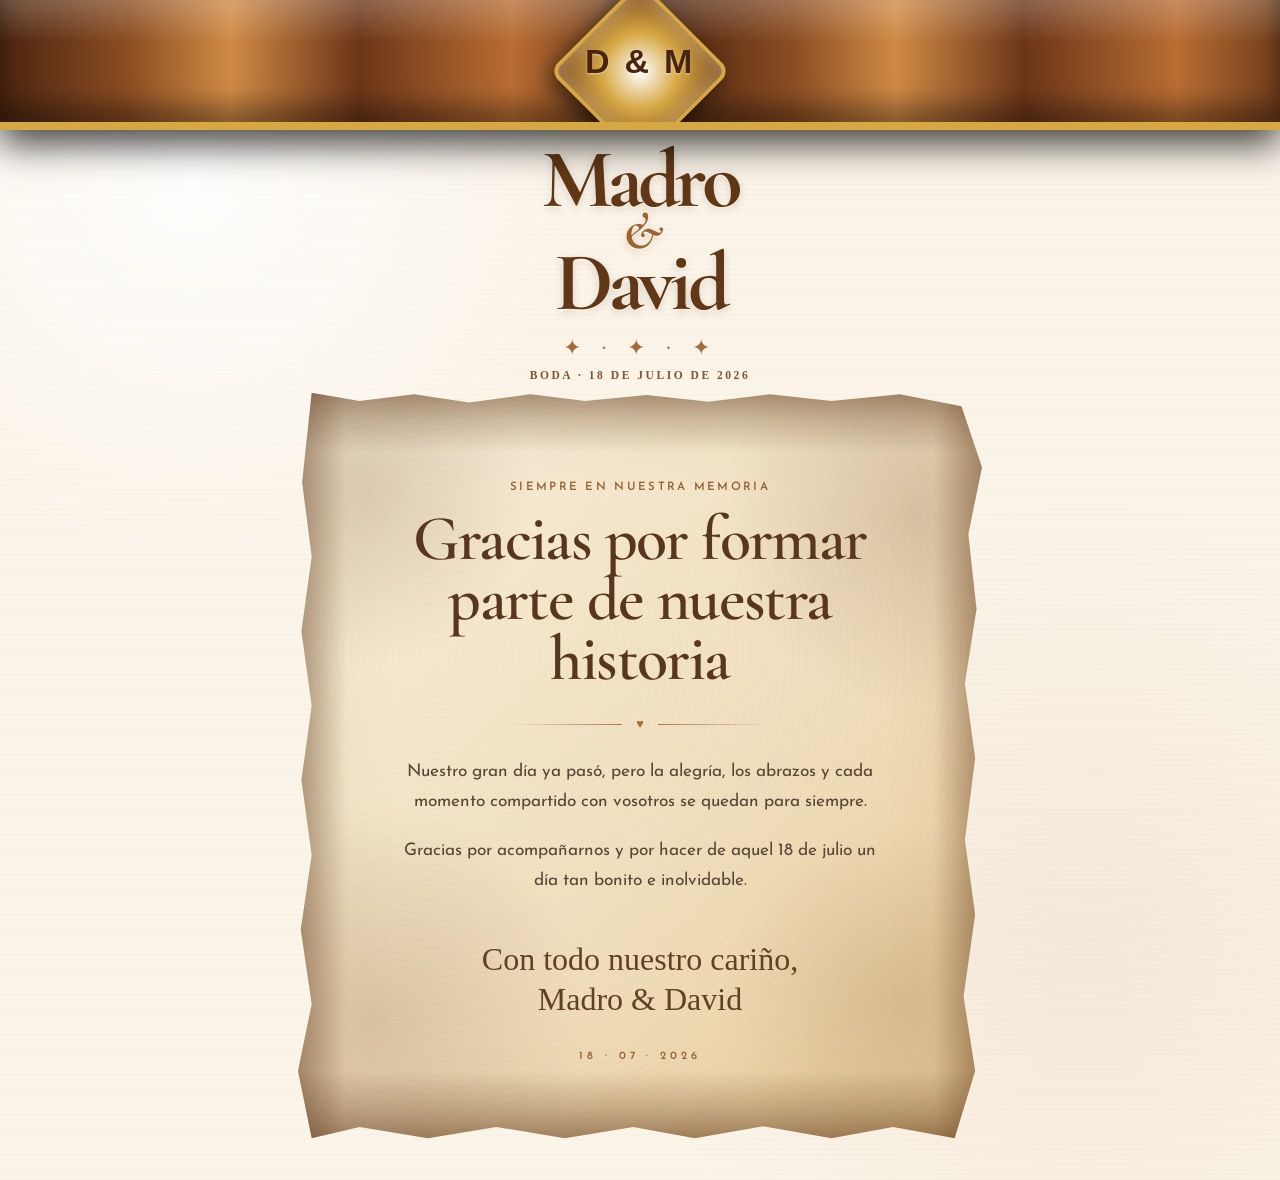
<file: index.html>
<!doctype html>
<html lang="es">
<head>
  <meta charset="utf-8">
  <meta name="viewport" content="width=device-width, initial-scale=1, viewport-fit=cover">
  <meta name="theme-color" content="#ead7b9">
  <meta name="description" content="Un recuerdo de la boda de Madro y David, celebrada el 18 de julio de 2026.">
  <title>Madro &amp; David · Nuestro día</title>
  <link rel="preconnect" href="https://fonts.googleapis.com">
  <link rel="preconnect" href="https://fonts.gstatic.com" crossorigin>
  <link href="https://fonts.googleapis.com/css2?family=Cormorant+Garamond:ital,wght@0,500;0,600;0,700;1,500&amp;family=Josefin+Sans:wght@300;400;500;600&amp;display=swap" rel="stylesheet">
  <link rel="stylesheet" href="static/css/header-support.css">
  <link rel="stylesheet" href="static/css/form-pergamino.css">
  <link rel="stylesheet" href="static/css/wedding-copy.css">
  <link rel="stylesheet" href="static/css/memorial.css">
</head>
<body class="index-page">
  <header class="top-support" aria-hidden="true"></header>
  <main class="pergamino">
    <header class="wedding-hero">
      <p class="wedding-hero__kicker">El recuerdo de nuestro día</p>
      <h1 class="wedding-hero__names"><span>Madro</span><span class="wedding-hero__amp">&amp;</span><span>David</span></h1>
      <div class="wedding-hero__divider" aria-hidden="true">✦ · ✦ · ✦</div>
      <p class="wedding-hero__date">Boda · 18 de julio de 2026</p>
    </header>
    <section class="pergamino__papel recuerdo" aria-labelledby="gracias">
      <span class="eyebrow">Siempre en nuestra memoria</span>
      <h2 id="gracias">Gracias por formar parte de nuestra historia</h2>
      <div class="ornamento" aria-hidden="true"><span></span>♥<span></span></div>
      <p class="recuerdo__texto">Nuestro gran día ya pasó, pero la alegría, los abrazos y cada momento compartido con vosotros se quedan para siempre.</p>
      <p class="recuerdo__texto">Gracias por acompañarnos y por hacer de aquel 18 de julio un día tan bonito e inolvidable.</p>
      <p class="firma">Con todo nuestro cariño,<br>Madro &amp; David</p>
      <p class="recuerdo__fecha">18 · 07 · 2026</p>
    </section>
  </main>
</body>
</html>
</file>
<file: static/css/header-support.css>
:root{--support-height:clamp(70px,12vw,130px);--gold:#d6a844}.top-support{position:fixed;z-index:10;top:0;left:0;width:100%;height:var(--support-height);overflow:hidden;pointer-events:none;background:linear-gradient(to bottom,rgba(255,255,255,.22),transparent 35%),repeating-linear-gradient(90deg,#4b240f 0,#8b4d22 10%,#d08a45 18%,#6b3518 28%,#b96d32 40%,#4a2410 52%);border-bottom:clamp(4px,.7vw,8px) solid var(--gold);box-shadow:0 14px 35px rgba(0,0,0,.75),inset 0 -18px 22px rgba(0,0,0,.35)}.top-support:before{content:"";position:absolute;top:50%;left:50%;width:clamp(70px,10vw,120px);height:clamp(70px,10vw,120px);transform:translate(-50%,-42%) rotate(45deg);border:4px solid var(--gold);border-radius:12px;background:radial-gradient(circle,#fff 0%,#d6a844 45%,#7a451d 100%);box-shadow:0 8px 20px rgba(0,0,0,.55),inset 0 0 18px rgba(255,255,255,.35)}.top-support:after{content:"D & M";position:absolute;top:50%;left:50%;transform:translate(-50%,-50%);color:#4a2410;font-family:Arial,Helvetica,sans-serif;font-size:clamp(18px,3vw,34px);font-weight:900;letter-spacing:.08em;text-shadow:0 1px 2px rgba(255,255,255,.5)}.pergamino{padding-top:calc(var(--support-height) + 42px)}
</file>
<file: static/css/form-pergamino.css>
.pergamino{margin:0 auto;max-width:720px;padding:70px 18px 42px;width:94vw}.pergamino__papel{background:radial-gradient(ellipse at 10% 13%,rgba(119,71,28,.2),transparent 19%),radial-gradient(ellipse at 90% 16%,rgba(106,62,25,.18),transparent 22%),radial-gradient(ellipse at 12% 84%,rgba(124,75,29,.2),transparent 24%),radial-gradient(ellipse at 88% 82%,rgba(111,67,27,.16),transparent 21%),repeating-radial-gradient(circle at 20% 35%,rgba(104,80,55,.028) 0 1px,transparent 1px 7px),linear-gradient(135deg,#f8f0df 0%,#f4e7cd 28%,#f1dfbf 55%,#e9cc99 100%);box-shadow:inset 0 0 95px rgba(110,67,24,.18),inset 22px 0 30px rgba(86,50,20,.1),inset -22px 0 30px rgba(86,50,20,.1),0 25px 55px rgba(0,0,0,.42);clip-path:polygon(2% 0,9% 1.1%,17% .2%,25% 1.3%,34% .2%,42% 1.1%,51% .3%,60% 1.2%,69% .2%,78% 1.1%,88% .2%,97% 1.8%,100% 10%,98% 19%,99.2% 29%,97.5% 39%,99% 49%,97.5% 60%,99% 70%,97.3% 81%,99% 91%,96% 100%,87% 98.5%,78% 100%,68% 98.4%,58% 100%,49% 98.5%,39% 100%,29% 98.5%,19% 100%,9% 98.5%,2% 100%,0 91%,2% 82%,.4% 72%,2% 62%,.5% 52%,2% 42%,.5% 32%,2% 22%,.6% 12%);min-height:700px;overflow:hidden;padding:clamp(48px,8vw,88px) clamp(26px,7vw,68px) clamp(42px,7vw,76px);position:relative}.pergamino__papel:before{background:linear-gradient(to bottom,rgba(95,52,15,.38),transparent 8%),linear-gradient(to top,rgba(95,52,15,.4),transparent 9%),linear-gradient(to right,rgba(95,52,15,.32),transparent 7%),linear-gradient(to left,rgba(95,52,15,.32),transparent 7%);content:"";inset:0;mix-blend-mode:multiply;pointer-events:none;position:absolute}.pergamino__papel:after{background:repeating-linear-gradient(14deg,transparent 0 5px,rgba(109,85,58,.045) 6px);content:"";inset:0;mix-blend-mode:multiply;opacity:.22;pointer-events:none;position:absolute}.formulario{color:#2e2118;position:relative;z-index:2}.intro{margin-bottom:28px}.formulario .eyebrow{display:block;font-family:Arial,sans-serif;font-size:clamp(.7rem,1.7vw,.9rem);font-weight:800;letter-spacing:.14em;margin-bottom:8px;text-transform:uppercase}.formulario h1{font-family:Georgia,serif;font-size:clamp(2.2rem,6vw,4.8rem);letter-spacing:-.04em;line-height:.95;margin:0}.intro p{font-family:Arial,sans-serif;font-size:clamp(.95rem,2vw,1.2rem);line-height:1.5;margin:15px 0 0}.campos{display:grid;gap:18px}.campo{position:relative}.campo label{color:#2d2119;font-family:Arial,sans-serif;font-size:clamp(1rem,2.2vw,1.35rem);font-weight:700;left:17px;pointer-events:none;position:absolute;top:18px;transition:transform .16s,font-size .16s,opacity .16s;z-index:2}.campo input{background:linear-gradient(105deg,rgba(255,255,255,.05),rgba(108,76,43,.025));border:2px solid rgba(51,38,29,.78);border-radius:4px 7px 5px 3px/6px 4px 7px 5px;color:#2c2119;font-family:Arial,sans-serif;font-size:1.1rem;min-height:86px;outline:0;padding:32px 17px 13px;width:100%}.campo input:focus{background:rgba(255,250,234,.2);border-color:#74431e;box-shadow:0 0 0 4px rgba(116,67,30,.12)}.campo input:focus+label,.campo input:not(:placeholder-shown)+label{font-size:.72rem;letter-spacing:.08em;opacity:.68;text-transform:uppercase;transform:translateY(-10px)}.boton-madera{align-items:center;background:linear-gradient(to bottom,rgba(255,255,255,.15),transparent 31%),radial-gradient(ellipse at 12% 46%,rgba(25,10,3,.45) 0 8px,transparent 9px),radial-gradient(ellipse at 77% 62%,rgba(25,10,3,.35) 0 7px,transparent 8px),repeating-linear-gradient(4deg,transparent 0 6px,rgba(49,23,8,.2) 7px 8px,transparent 9px 15px),linear-gradient(90deg,#342014,#5b3823 18%,#3b2416 40%,#70482e 58%,#362116 78%,#5a3723);border:0;border-radius:3px;box-shadow:inset 0 2px 3px rgba(255,255,255,.13),inset 0 -7px 9px rgba(0,0,0,.34),0 10px 18px rgba(67,39,18,.29);color:#fff;cursor:pointer;display:flex;font-family:Arial,sans-serif;font-size:clamp(.95rem,2vw,1.2rem);font-weight:900;gap:18px;justify-content:center;letter-spacing:.03em;margin-top:30px;min-height:76px;padding:17px 22px;text-transform:uppercase;width:100%}.firma{color:#614126;font-family:"Brush Script MT","Segoe Script",cursive;font-size:clamp(1.3rem,4vw,2rem);margin:48px 0 0;text-align:center}.flecha{font-size:1.6em;line-height:1}#form-alert{color:#8d2d21;margin:14px 0 0;text-align:center}@media(max-width:600px){.pergamino{padding-top:56px}.pergamino__papel{min-height:650px}.campo input{min-height:72px}.campo label{left:14px;top:15px}.boton-madera{min-height:66px;margin-top:24px}}
</file>
<file: static/css/wedding-copy.css>
.wedding-hero{color:#603817;padding:48px 18px 12px;text-align:center}.wedding-hero__names{font-family:"Cormorant Garamond",Georgia,serif;font-size:clamp(3rem,14vw,5.2rem);font-weight:700;letter-spacing:-.06em;line-height:.8;margin:0;text-shadow:0 1px #fff5de,0 3px 8px rgba(71,40,16,.16)}.wedding-hero__names span{display:block}.wedding-hero__amp{color:#9c6432;font-size:.62em;font-style:italic;line-height:.55;margin:.08em 0}.wedding-hero__divider{color:#a56d3b;font-size:1.35rem;letter-spacing:.35em;margin:18px 0 8px;text-shadow:0 1px #fff}.wedding-hero__date{color:#82542e;font-family:Georgia,serif;font-size:.72rem;font-weight:700;letter-spacing:.22em;margin:0;text-transform:uppercase}.wedding-hero__message{color:#634a35;font-family:Arial,sans-serif;font-size:.98rem;line-height:1.55;margin:20px auto 0;max-width:35rem}
</file>
<file: static/css/memorial.css>
*{box-sizing:border-box}html,body{min-height:100%;margin:0}body{min-height:100dvh;overflow-x:hidden;background:radial-gradient(circle at 15% 15%,rgba(255,255,255,.9),transparent 24rem),radial-gradient(circle at 85% 80%,rgba(202,169,126,.14),transparent 28rem),repeating-linear-gradient(0deg,rgba(80,52,30,.018) 0 1px,transparent 1px 5px),#fbf4e9}.wedding-hero__kicker{margin:0 0 17px;color:#9c6432;font-family:"Josefin Sans",sans-serif;font-size:.72rem;font-weight:600;letter-spacing:.25em;text-transform:uppercase}.recuerdo{display:flex;min-height:610px;align-items:center;flex-direction:column;justify-content:center;color:#35251b;text-align:center}.recuerdo .eyebrow{color:#93602f;font-family:"Josefin Sans",sans-serif;font-size:.72rem;font-weight:600;letter-spacing:.2em;text-transform:uppercase}.recuerdo h2{max-width:500px;margin:16px auto 0;color:#59371f;font-family:"Cormorant Garamond",Georgia,serif;font-size:clamp(2.35rem,8vw,4rem);font-weight:600;letter-spacing:-.025em;line-height:.94}.ornamento{display:flex;width:min(260px,75%);align-items:center;gap:14px;justify-content:center;margin:28px auto 25px;color:#a76d38;font-size:.8rem}.ornamento span{height:1px;flex:1;background:linear-gradient(90deg,transparent,#ae7846)}.ornamento span:last-child{background:linear-gradient(90deg,#ae7846,transparent)}.recuerdo__texto{max-width:480px;margin:0 auto 18px;color:#594536;font-family:"Josefin Sans",Arial,sans-serif;font-size:clamp(.98rem,2.5vw,1.08rem);font-weight:400;line-height:1.75}.recuerdo .firma{margin-top:25px;line-height:1.25}.recuerdo__fecha{margin:32px 0 0;color:#976335;font-family:"Josefin Sans",sans-serif;font-size:.69rem;font-weight:600;letter-spacing:.35em}@media(max-width:600px){.pergamino{padding-inline:12px}.recuerdo{min-height:560px;padding-inline:28px}.wedding-hero{padding-top:38px}}
</file>
